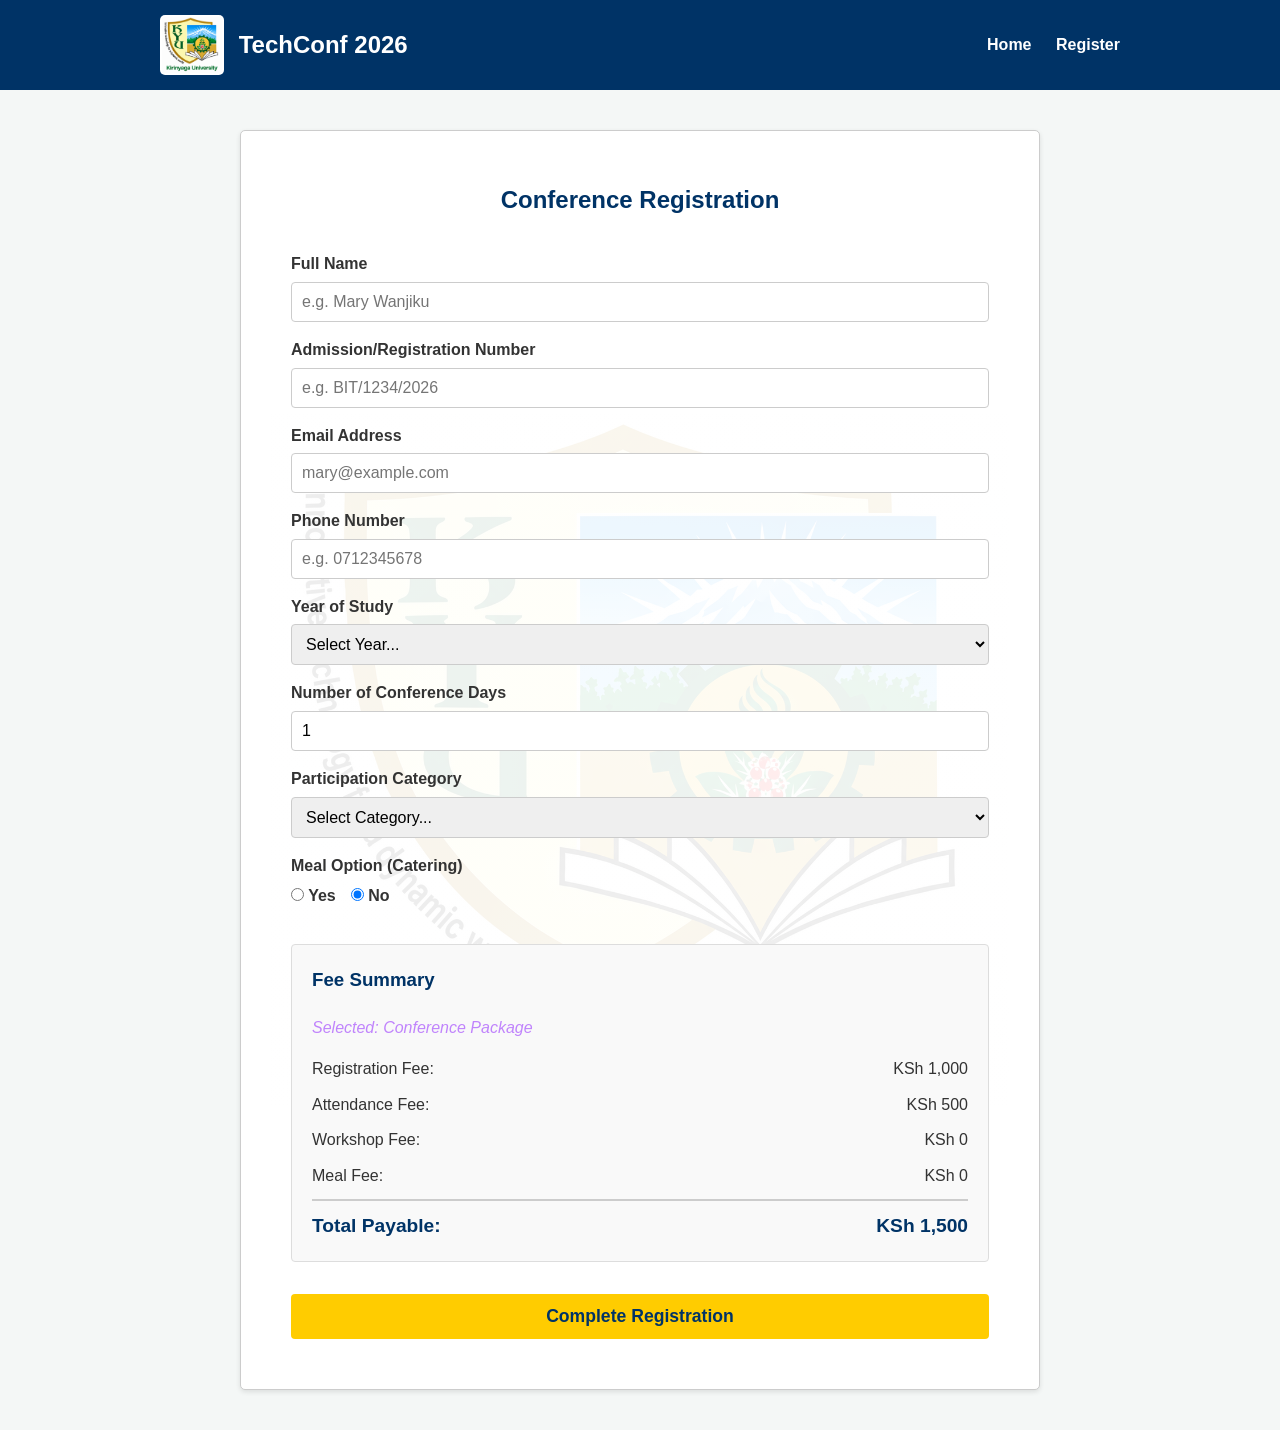
<file: register.html>
<!DOCTYPE html>
<html lang="en">
<head>
    <meta charset="UTF-8">
    <meta name="viewport" content="width=device-width, initial-scale=1.0">
    <title>Register - TechConf 2026</title>
    <link href="https://fonts.googleapis.com/css2?family=Inter:wght@400;500;600;700&display=swap" rel="stylesheet">
    <link rel="stylesheet" href="css/style.css">
</head>
<body>
    <header>
        <nav>
            <div class="logo-container">
                <img src="images/Kirinyaga University Crest Emblem.png" alt="University Emblem">
                <div class="logo">TechConf 2026</div>
            </div>
            <div class="nav-links">
                <a href="index.html">Home</a>
                <a href="register.html">Register</a>
            </div>
        </nav>
    </header>

    <main>
        <div class="form-container">
            <h2 style="margin-bottom: 2rem; text-align: center;">Conference Registration</h2>
            
            <form id="registrationForm" action="process.php" method="POST" onsubmit="return validateForm(event)">
                <div class="form-group">
                    <label for="fullName">Full Name</label>
                    <input type="text" id="fullName" name="fullName" placeholder="e.g. Mary Wanjiku" oninput="validateInput(this)">
                    <div class="error-message" id="fullNameError">Full name cannot be empty.</div>
                </div>

                <div class="form-group">
                    <label for="admissionNumber">Admission/Registration Number</label>
                    <input type="text" id="admissionNumber" name="admissionNumber" placeholder="e.g. BIT/1234/2026" oninput="validateInput(this)">
                </div>

                <div class="form-group">
                    <label for="email">Email Address</label>
                    <input type="email" id="email" name="email" placeholder="mary@example.com" oninput="validateInput(this)">
                    <div class="error-message" id="emailError">Please enter a valid email address.</div>
                </div>

                <div class="form-group">
                    <label for="phone">Phone Number</label>
                    <input type="tel" id="phone" name="phone" placeholder="e.g. 0712345678" oninput="validateInput(this)">
                    <div class="error-message" id="phoneError">Phone number must contain exactly 10 digits.</div>
                </div>

                <div class="form-group">
                    <label for="yearOfStudy">Year of Study</label>
                    <select id="yearOfStudy" name="yearOfStudy">
                        <option value="">Select Year...</option>
                        <option value="1">Year 1</option>
                        <option value="2">Year 2</option>
                        <option value="3">Year 3</option>
                        <option value="4">Year 4</option>
                    </select>
                </div>

                <div class="form-group">
                    <label for="conferenceDays">Number of Conference Days</label>
                    <input type="number" id="conferenceDays" name="conferenceDays" min="1" max="3" value="1" onchange="calculateFee()" oninput="validateInput(this)">
                    <div class="error-message" id="daysError">Conference days must be between 1 and 3.</div>
                </div>

                <div class="form-group">
                    <label>Participation Category</label>
                    <select id="participationCategory" name="participationCategory" onchange="showWorkshop()">
                        <option value="">Select Category...</option>
                        <option value="Conference Only">Conference Only</option>
                        <option value="Workshop Participant">Workshop Participant</option>
                    </select>
                    <div class="error-message" id="categoryError">Please select a participation category.</div>
                </div>

                <div id="workshopSection" class="hidden">
                    <div class="form-group">
                        <label>Workshop Selection</label>
                        <div class="checkbox-group">
                            <label><input type="checkbox" name="workshop1" value="Web Development" onchange="calculateFee()"> Web Development (KSh 750)</label>
                            <label><input type="checkbox" name="workshop2" value="Advanced AI" onchange="calculateFee()"> Advanced AI (KSh 1,000)</label>
                        </div>
                    </div>
                </div>

                <div class="form-group">
                    <label>Meal Option (Catering)</label>
                    <div class="radio-group">
                        <label><input type="radio" name="catering" value="Yes" onchange="toggleMeals()"> Yes</label>
                        <label><input type="radio" name="catering" value="No" onchange="toggleMeals()" checked> No</label>
                    </div>
                </div>

                <div id="mealSection" class="hidden">
                    <div class="form-group">
                        <p style="font-size: 0.9rem; color: var(--text-muted); margin-top: -0.5rem;">Lunch will be charged at KSh 300 per day of attendance.</p>
                    </div>
                </div>

                <div class="fee-summary">
                    <h3>Fee Summary</h3>
                    <div id="packageMessage" style="margin-bottom: 1rem; font-style: italic; color: #c084fc;">Please select options to view your package.</div>
                    <div class="fee-row">
                        <span>Registration Fee:</span>
                        <span>KSh <span id="regFeeDisplay">1,000</span></span>
                    </div>
                    <div class="fee-row">
                        <span>Attendance Fee:</span>
                        <span>KSh <span id="attendanceFeeDisplay">500</span></span>
                    </div>
                    <div class="fee-row">
                        <span>Workshop Fee:</span>
                        <span>KSh <span id="workshopFeeDisplay">0</span></span>
                    </div>
                    <div class="fee-row">
                        <span>Meal Fee:</span>
                        <span>KSh <span id="mealFeeDisplay">0</span></span>
                    </div>
                    <div class="fee-total">
                        <span>Total Payable:</span>
                        <span>KSh <span id="totalFeeDisplay">1,500</span></span>
                    </div>
                </div>
                
                <input type="hidden" id="calculatedTotal" name="calculatedTotal" value="1500">

                <div style="margin-top: 2rem; text-align: center;">
                    <button type="submit" class="btn" style="width: 100%;">Complete Registration</button>
                </div>
            </form>
        </div>
    </main>

    <script src="js/script.js"></script>
</body>
</html>
</file>
<file: css/style.css>
/* Basic Reset for School Project */
* {
    margin: 0;
    padding: 0;
    box-sizing: border-box;
    font-family: Arial, sans-serif;
}

body {
    background-color: #f4f7f6;
    color: #333;
    line-height: 1.6;
}

/* Home Page Specific Background */
body.home-page {
    background-image: linear-gradient(rgba(244, 247, 246, 0.85), rgba(244, 247, 246, 0.85)), url('../images/campus.jpg');
    background-size: cover;
    background-position: center;
    background-attachment: fixed;
}

/* Header with Kirinyaga University Colors (Blue) */
header {
    background-color: #003366; 
    color: white;
    padding: 15px 0;
}

nav {
    max-width: 1000px;
    margin: 0 auto;
    display: flex;
    justify-content: space-between;
    align-items: center;
    padding: 0 20px;
}

.logo-container {
    display: flex;
    align-items: center;
    gap: 15px;
}

.logo-container img {
    height: 60px; /* Adjust emblem size */
    background: white;
    border-radius: 5px;
    padding: 2px;
}

.logo {
    font-size: 1.5rem;
    font-weight: bold;
}

.nav-links a {
    color: white;
    text-decoration: none;
    margin-left: 20px;
    font-weight: bold;
}

.nav-links a:hover {
    text-decoration: underline;
    color: #ffcc00;
}

/* Main Content Area */
main {
    max-width: 800px;
    margin: 40px auto;
    padding: 30px;
    background-color: white;
    border: 1px solid #ccc;
    border-radius: 5px;
    box-shadow: 0 2px 5px rgba(0,0,0,0.1);
}

h1, h2, h3 {
    color: #003366;
    margin-bottom: 20px;
}

.hero {
    text-align: center;
}

.hero p {
    margin-bottom: 20px;
}

/* Event Details Section */
.event-details {
    display: flex;
    justify-content: center;
    gap: 40px;
    margin: 30px 0;
    padding: 20px;
    background-color: #f9f9f9;
    border: 1px solid #ddd;
    border-radius: 4px;
}

.detail-item strong {
    display: block;
    color: #003366;
    margin-bottom: 5px;
}

/* Button Styling (Yellow accent) */
.btn {
    display: inline-block;
    background-color: #ffcc00; 
    color: #003366;
    padding: 12px 25px;
    text-decoration: none;
    font-weight: bold;
    border-radius: 4px;
    border: none;
    cursor: pointer;
    font-size: 1.1em;
}

.btn:hover {
    background-color: #e6b800;
}

/* Form Container Background */
.form-container {
    background-image: linear-gradient(rgba(255, 255, 255, 0.93), rgba(255, 255, 255, 0.93)), url('../images/Kirinyaga University Crest Emblem.png');
    background-size: contain;
    background-repeat: no-repeat;
    background-position: center;
    padding: 20px;
    border-radius: 4px;
}

/* Form Elements */
.form-group {
    margin-bottom: 15px;
}

label {
    display: block;
    margin-bottom: 5px;
    font-weight: bold;
    color: #333;
}

input[type="text"],
input[type="email"],
input[type="tel"],
input[type="number"],
select {
    width: 100%;
    padding: 10px;
    border: 1px solid #ccc;
    border-radius: 4px;
    font-size: 1rem;
}

.radio-group, .checkbox-group {
    display: flex;
    gap: 15px;
    margin-top: 5px;
}

/* Error Messages - No Emojis */
.error-message {
    color: #cc0000;
    font-size: 0.9em;
    margin-top: 5px;
    display: none;
    font-weight: bold;
}

/* Utility Classes */
.hidden {
    display: none !important;
}

/* Fee Summary Section */
.fee-summary {
    background-color: #f9f9f9;
    padding: 20px;
    border: 1px solid #ddd;
    border-radius: 4px;
    margin-top: 30px;
}

.fee-row {
    display: flex;
    justify-content: space-between;
    margin-bottom: 10px;
}

.fee-total {
    display: flex;
    justify-content: space-between;
    margin-top: 10px;
    padding-top: 10px;
    border-top: 2px solid #ccc;
    font-weight: bold;
    font-size: 1.2em;
    color: #003366;
}
</file>
